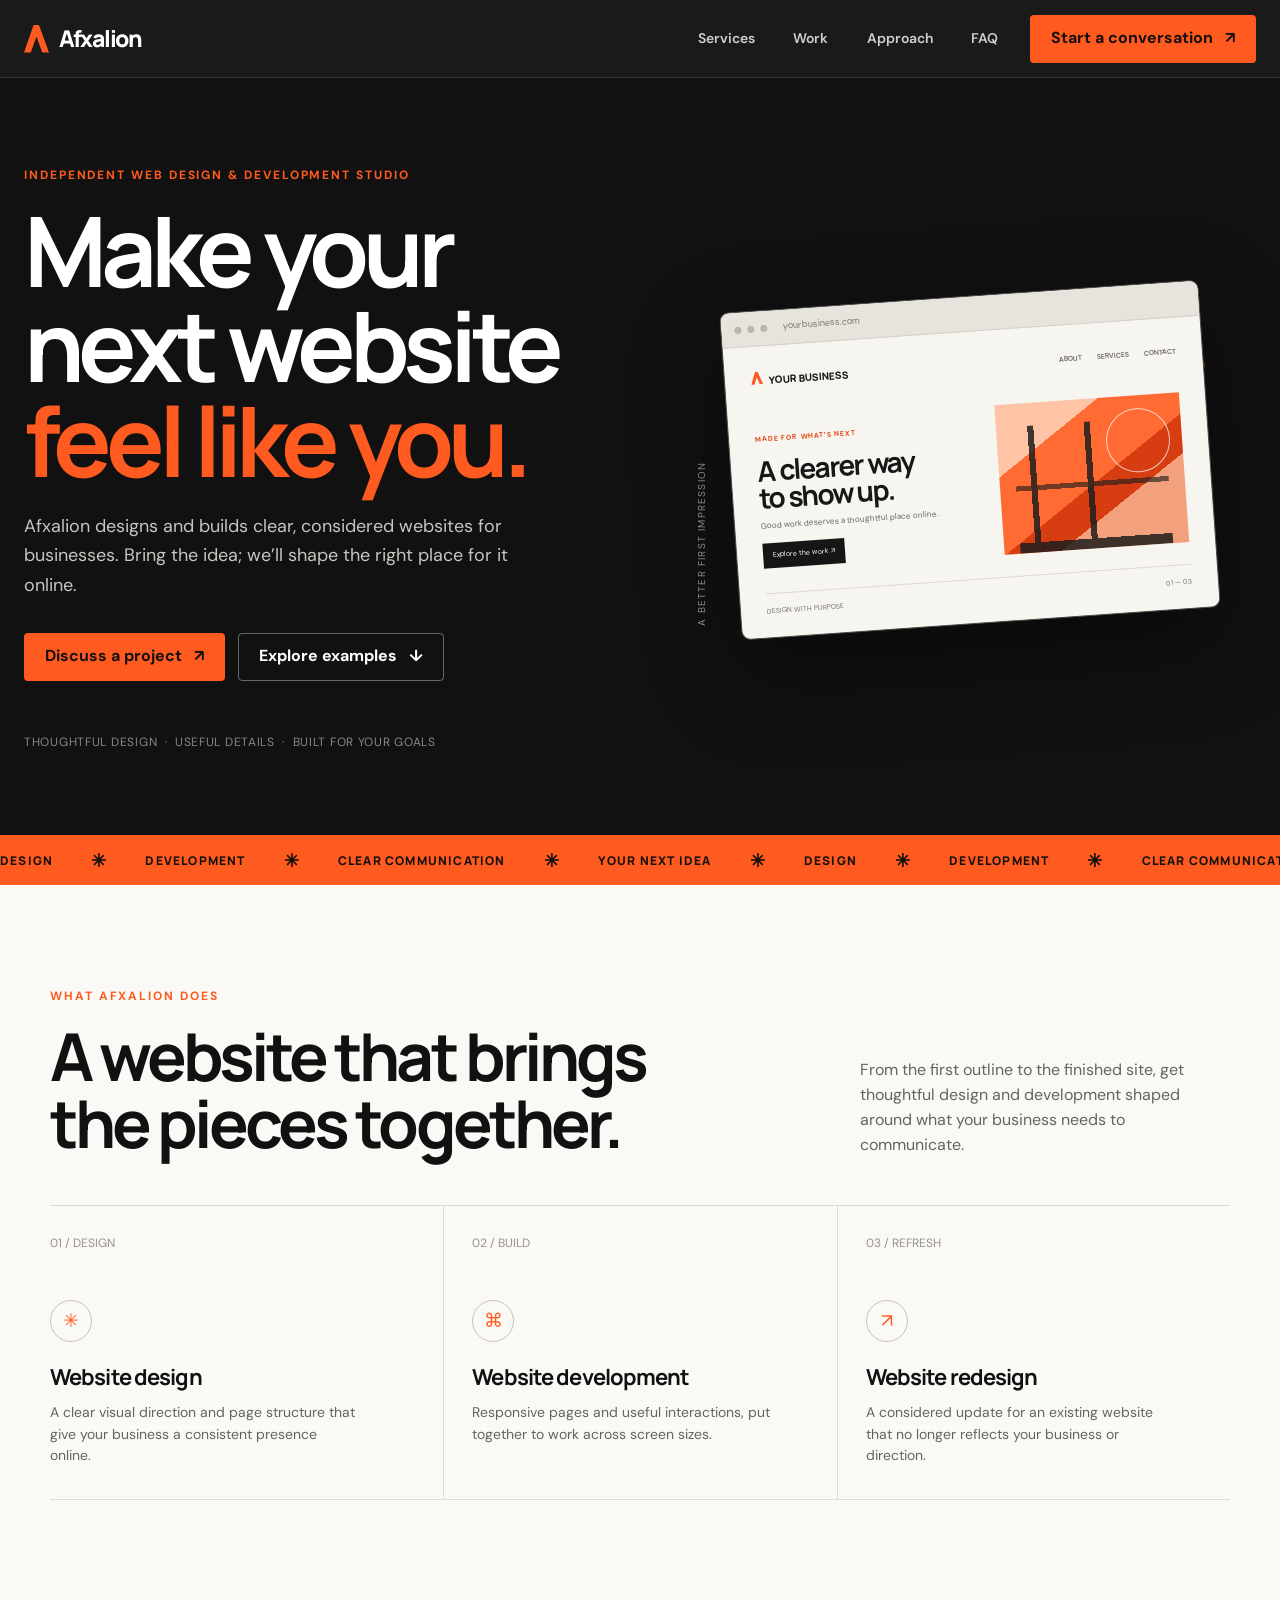
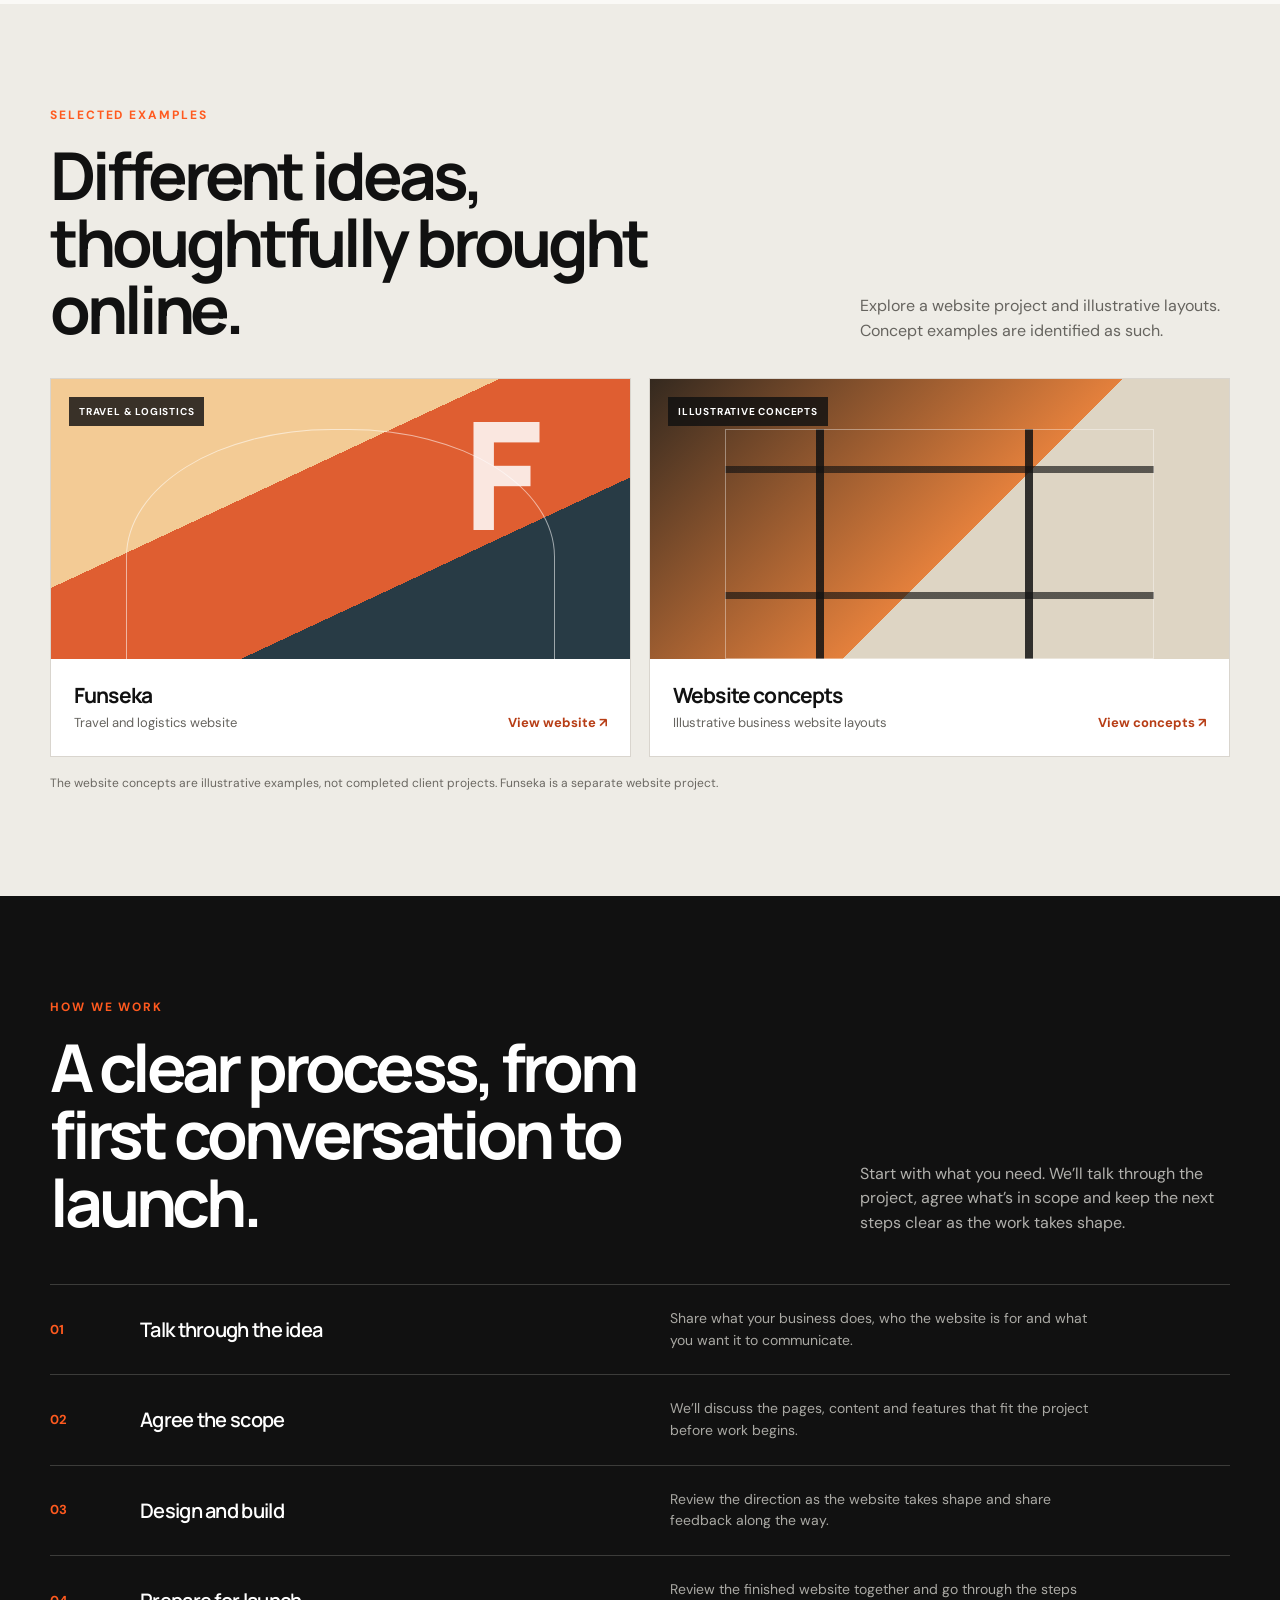
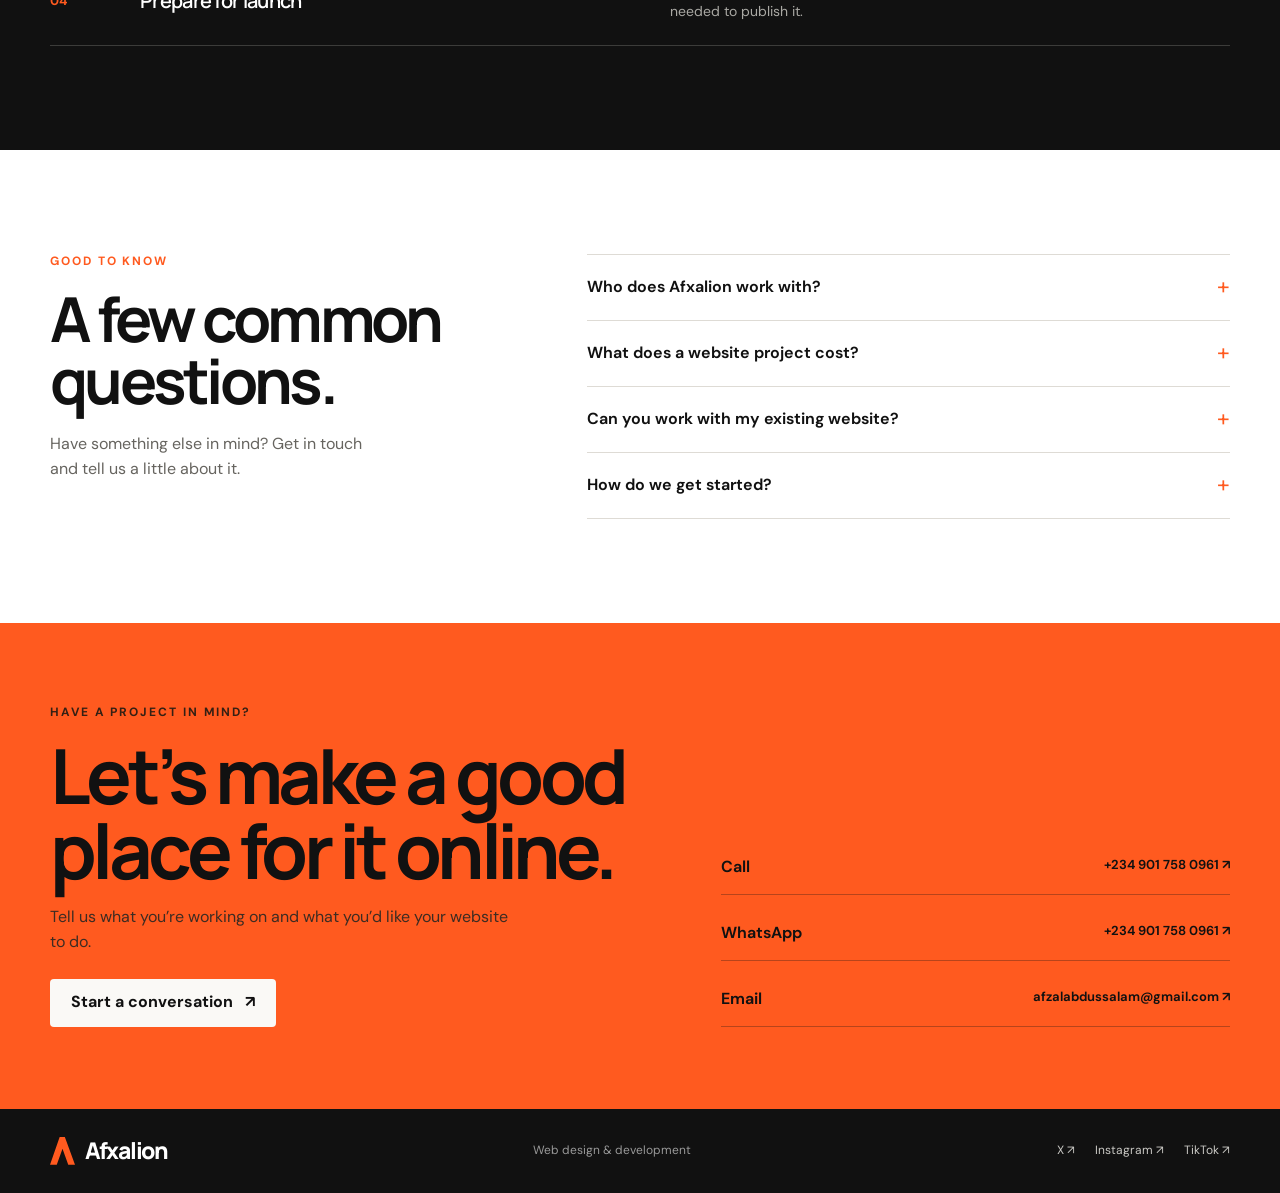
<file: index.html>
<!doctype html>
<html lang="en">
<head>
  <meta charset="utf-8">
  <meta name="viewport" content="width=device-width, initial-scale=1">
  <meta name="theme-color" content="#111111">
  <meta name="description" content="Afxalion designs and builds thoughtful websites for businesses. Explore website design and development, selected projects and ways to get in touch.">
  <title>Afxalion | Web design &amp; development</title>
  <link rel="preconnect" href="https://fonts.googleapis.com">
  <link rel="preconnect" href="https://fonts.gstatic.com" crossorigin>
  <link href="https://fonts.googleapis.com/css2?family=DM+Sans:wght@400;500;600;700&family=Manrope:wght@400;500;600;700;800&display=swap" rel="stylesheet">
  <style>
    :root{--ink:#111;--paper:#faf9f6;--white:#fff;--orange:#ff5a1f;--muted:#66645f;--line:#dedbd5;--display:Manrope,Arial,sans-serif;--body:"DM Sans",Arial,sans-serif}
    *{box-sizing:border-box}
    html{scroll-behavior:smooth;scroll-padding-top:82px}
    body{margin:0;background:var(--paper);color:var(--ink);font:16px/1.55 var(--body);-webkit-font-smoothing:antialiased}
    a{color:inherit}
    a:focus-visible,button:focus-visible,input:focus-visible,textarea:focus-visible{outline:3px solid var(--orange);outline-offset:4px}
    .wrap{width:min(1180px,calc(100% - 48px));margin-inline:auto}
    .header{height:78px;position:sticky;top:0;z-index:20;display:flex;align-items:center;background:rgba(17,17,17,.96);color:#fff;border-bottom:1px solid rgba(255,255,255,.1);backdrop-filter:blur(12px)}
    .header-inner{width:min(1320px,calc(100% - 48px));margin:auto;display:flex;align-items:center;gap:32px}
    .brand{display:inline-flex;align-items:center;gap:10px;color:inherit;text-decoration:none;font:800 23px/1 var(--display);letter-spacing:-1.3px}
    .brand-mark{width:25px;height:28px;background:var(--orange);clip-path:polygon(39% 0,59% 0,100% 100%,73% 100%,50% 43%,27% 100%,0 100%)}
    .nav{margin-left:auto;display:flex;align-items:center;gap:clamp(18px,3vw,40px)}
    .nav a{color:#d0cfcb;text-decoration:none;font-size:14px;font-weight:600;transition:color .2s}
    .nav a:hover{color:#fff}
    .button{min-height:48px;padding:0 20px;border:1px solid transparent;border-radius:4px;display:inline-flex;align-items:center;justify-content:center;gap:12px;text-decoration:none;font-weight:700;transition:background .2s,transform .2s}
    .button:hover{transform:translateY(-2px)}
    .button-orange{background:var(--orange);color:#16110e}
    .button-orange:hover{background:#ff7441}
    .button-light{background:var(--paper);color:var(--ink)}
    .button-outline{border-color:rgba(255,255,255,.36);color:#fff}
    .button-outline:hover{background:rgba(255,255,255,.1)}
    .menu-toggle{display:none;margin-left:auto;padding:9px 11px;border:1px solid rgba(255,255,255,.3);border-radius:4px;background:transparent;color:#fff;font-size:20px}
    .hero{position:relative;overflow:hidden;background:#111;color:#fff}
    .hero-inner{width:min(1320px,calc(100% - 48px));min-height:630px;margin:auto;padding:90px 0 84px;display:grid;grid-template-columns:1.04fr .96fr;align-items:center;gap:42px}
    .hero-copy{position:relative;z-index:2}
    .eyebrow{margin:0 0 18px;color:var(--orange);font:700 12px/1.3 var(--body);letter-spacing:.16em;text-transform:uppercase}
    h1,h2,h3,p{margin-top:0}
    h1,h2{font-family:var(--display);letter-spacing:-.06em}
    h1{max-width:680px;margin:0 0 24px;font-size:clamp(54px,7.6vw,100px);line-height:.98;font-weight:700}
    h1 em,.accent{color:var(--orange);font-style:normal}
    .hero-lede{max-width:520px;margin:0 0 32px;color:#c7c5c0;font-size:18px;line-height:1.65}
    .hero-actions{display:flex;align-items:center;gap:13px;flex-wrap:wrap}
    .hero-note{margin:52px 0 0;color:#888780;font-size:12px;letter-spacing:.06em;text-transform:uppercase}
    .hero-art{position:relative;min-height:405px;display:grid;place-items:center}
    .art-orbit{position:absolute;width:min(37vw,410px);aspect-ratio:1;border:1px solid rgba(255,255,255,.13);border-radius:50%;transform:rotate(-22deg) scaleY(.7)}
    .art-orbit:before,.art-orbit:after{content:"";position:absolute;inset:11%;border:1px solid rgba(255,255,255,.1);border-radius:50%}
    .art-orbit:after{inset:23%}
    .art-spark{position:absolute;right:8%;top:14%;color:var(--orange);font:100px/1 var(--display)}
    .browser{position:relative;z-index:1;width:min(100%,480px);overflow:hidden;border:1px solid #4b4a47;border-radius:9px;background:#f7f5f0;color:#171717;box-shadow:0 32px 90px rgba(0,0,0,.44);transform:rotate(-4deg)}
    .browser-bar{height:35px;padding:0 13px;display:flex;align-items:center;gap:6px;background:#e7e4de;border-bottom:1px solid #d4d0c8}
    .browser-bar i{width:7px;height:7px;border-radius:50%;background:#bbb7af}
    .browser-bar span{margin-left:10px;color:#79766f;font-size:9px}
    .browser-page{padding:25px 26px 20px;min-height:275px}
    .mock-nav{display:flex;justify-content:space-between;align-items:center;font:800 10px var(--display)}
    .mock-nav b{width:12px;height:13px;margin-right:4px;display:inline-block;background:var(--orange);clip-path:polygon(39% 0,59% 0,100% 100%,73% 100%,50% 43%,27% 100%,0 100%)}
    .mock-links{color:#6d6963;font:600 7px var(--body);word-spacing:13px}
    .mock-hero{margin-top:34px;display:grid;grid-template-columns:1.1fr .9fr;gap:15px;align-items:center}
    .mock-hero small{color:#e34e19;font-size:7px;font-weight:800;letter-spacing:.12em}
    .mock-hero h2{margin:8px 0;font-size:28px;line-height:.98}
    .mock-hero p{margin:0;color:#666;font-size:8px;line-height:1.5}
    .mock-hero .mock-button{margin-top:12px;padding:7px 10px;display:inline-block;background:#161616;color:#fff;font-size:7px}
    .mock-photo{height:150px;position:relative;overflow:hidden;background:linear-gradient(145deg,#ffc4a5 0 26%,#ff6b32 26% 54%,#d63e12 54% 68%,#f2a17c 68%)}
    .mock-photo:before{content:"";position:absolute;inset:23px 16px 0;background:linear-gradient(90deg,transparent 10%,#201f1e 10% 14%,transparent 14% 47%,#201f1e 47% 51%,transparent 51%),linear-gradient(0deg,#201f1e 0 8%,transparent 8% 49%,rgba(32,31,30,.75) 49% 53%,transparent 53%);opacity:.86}
    .mock-photo:after{content:"";position:absolute;width:62px;height:62px;right:12px;top:13px;border:1px solid rgba(255,255,255,.7);border-radius:50%}
    .mock-bottom{margin-top:22px;padding-top:12px;border-top:1px solid #ddd8d0;display:flex;justify-content:space-between;color:#79766f;font-size:7px}
    .hero-caption{position:absolute;left:3%;bottom:7%;color:#9d9b95;font-size:10px;letter-spacing:.12em;text-transform:uppercase;transform:rotate(-90deg);transform-origin:left}
    .ticker{overflow:hidden;background:var(--orange);color:#17110e}
    .ticker-inner{width:max-content;padding:13px 0;display:flex;gap:38px;align-items:center;font:800 12px var(--display);letter-spacing:.1em;text-transform:uppercase}
    .ticker-inner span{display:flex;gap:38px;align-items:center}
    .ticker i{font-style:normal;font-size:18px}
    .section{padding:104px 0}
    .section-head{margin-bottom:48px;display:flex;align-items:end;justify-content:space-between;gap:36px}
    .section-head h2{max-width:680px;margin:0;font-size:clamp(38px,5.4vw,66px);line-height:1.02}
    .section-head>p{max-width:370px;margin:0;color:var(--muted);font-size:16px}
    .services{background:var(--paper)}
    .service-grid{display:grid;grid-template-columns:repeat(3,1fr);border-top:1px solid var(--line);border-bottom:1px solid var(--line)}
    .service-card{min-height:266px;padding:28px 28px 32px 0}
    .service-card+.service-card{padding-left:28px;border-left:1px solid var(--line)}
    .service-number{margin-bottom:47px;display:block;color:#96928b;font-size:12px}
    .service-icon{width:42px;height:42px;margin-bottom:20px;display:grid;place-items:center;border:1px solid #c9c4bb;border-radius:50%;color:var(--orange);font-size:19px}
    .service-card h3{margin:0 0 10px;font:700 22px var(--display);letter-spacing:-.04em}
    .service-card p{max-width:310px;margin:0;color:var(--muted);font-size:14px}
    .work{background:#eeece6}
    .work-head{margin-bottom:34px}
    .work-grid{display:grid;grid-template-columns:1fr 1fr;gap:18px}
    .work-card{overflow:hidden;background:var(--white);border:1px solid #d9d5ce}
    .work-visual{min-height:280px;position:relative;overflow:hidden;background:#171717}
    .work-visual.travel{background:linear-gradient(155deg,#f3cb95 0 38%,#df5e31 38% 67%,#283b45 67%)}
    .work-visual.travel:before{content:"";position:absolute;left:13%;right:13%;top:18%;bottom:-13%;border:1px solid rgba(255,255,255,.55);border-radius:48% 48% 0 0}
    .work-visual.travel:after{content:"F";position:absolute;right:15%;top:7%;color:#fff;font:800 150px/1 var(--display);opacity:.85}
    .work-visual.build{background:linear-gradient(135deg,#34291f,#e4803c 55%,#ded5c4 55% 100%)}
    .work-visual.build:before{content:"";position:absolute;inset:18% 13% 0;background:repeating-linear-gradient(90deg,transparent 0 21%,rgba(18,18,18,.85) 21% 23%,transparent 23% 49%),repeating-linear-gradient(0deg,transparent 0 26%,rgba(18,18,18,.65) 26% 29%,transparent 29% 55%);border:1px solid rgba(255,255,255,.38)}
    .visual-label{position:absolute;left:18px;top:18px;padding:7px 10px;background:rgba(17,17,17,.82);color:#fff;font-size:10px;font-weight:700;letter-spacing:.08em;text-transform:uppercase}
    .work-info{padding:22px 23px 23px;display:flex;justify-content:space-between;align-items:end;gap:16px}
    .work-info h3{margin:0 0 4px;font:700 21px var(--display);letter-spacing:-.04em}
    .work-info p{margin:0;color:var(--muted);font-size:13px}
    .work-link{flex:none;color:#b73d15;font-size:13px;font-weight:700;text-decoration:none}
    .work-link:hover{text-decoration:underline;text-underline-offset:4px}
    .work-note{margin:17px 0 0;color:#6b6862;font-size:12px}
    .approach{background:var(--ink);color:#fff}
    .approach .section-head>p{color:#b1b0ac}
    .steps{border-top:1px solid #3c3c3a}
    .step{padding:23px 0;display:grid;grid-template-columns:70px 1fr 1.1fr;align-items:center;gap:20px;border-bottom:1px solid #3c3c3a}
    .step-num{color:var(--orange);font-size:13px;font-weight:700}
    .step h3{margin:0;font:600 20px var(--display);letter-spacing:-.035em}
    .step p{max-width:440px;margin:0;color:#aaa9a4;font-size:14px}
    .faq{background:#fff}
    .faq-layout{display:grid;grid-template-columns:.82fr 1.18fr;gap:90px}
    .faq-intro h2{margin:0;font-size:clamp(40px,5vw,62px);line-height:1}
    .faq-intro>p:last-child{max-width:320px;margin-top:20px;color:var(--muted)}
    .faq-list{border-top:1px solid var(--line)}
    details{border-bottom:1px solid var(--line)}
    summary{padding:20px 0;display:flex;justify-content:space-between;gap:20px;cursor:pointer;list-style:none;font-weight:650}
    summary::-webkit-details-marker{display:none}
    summary:after{content:"+";color:var(--orange);font:400 23px/1 var(--body)}
    details[open] summary:after{content:"−"}
    details p{max-width:600px;margin:0;padding:0 36px 20px 0;color:var(--muted);font-size:14px}
    .contact{padding:82px 0;background:var(--orange);color:var(--ink)}
    .contact-layout{display:grid;grid-template-columns:1.1fr .9fr;align-items:end;gap:48px}
    .contact .eyebrow{color:#342014}
    .contact h2{max-width:680px;margin:0 0 18px;font-size:clamp(44px,6vw,76px);line-height:.98}
    .contact-copy>p:last-of-type{max-width:470px;margin-bottom:24px;color:#3d2c23}
    .contact-links{display:grid;gap:12px}
    .contact-links a{padding:14px 0;display:flex;justify-content:space-between;gap:20px;border-bottom:1px solid rgba(17,17,17,.3);font-weight:650;text-decoration:none}
    .contact-links a span:last-child{font-size:13px}
    .contact-links a:hover{color:#fff}
    .footer{padding:28px 0;background:#111;color:#fff}
    .footer-inner{display:flex;justify-content:space-between;align-items:center;gap:24px}
    .footer p{margin:0;color:#999;font-size:12px}
    .socials{display:flex;gap:20px}
    .socials a{color:#cac9c5;font-size:12px;text-decoration:none}
    .socials a:hover{color:var(--orange)}
    .menu-panel{display:none}
    @media(max-width:850px){
      .nav,.header-cta{display:none}
      .menu-toggle{display:block}
      .hero-inner{min-height:unset;padding:74px 0 56px;grid-template-columns:1fr;gap:22px}
      .hero-art{min-height:350px}
      .art-orbit{width:min(74vw,400px)}
      .browser{width:min(92%,480px)}
      .hero-caption{left:0;bottom:11%}
      .section{padding:76px 0}
      .section-head{align-items:start;flex-direction:column;gap:18px}
      .section-head>p{max-width:540px}
      .faq-layout{grid-template-columns:1fr;gap:34px}
      .contact-layout{grid-template-columns:1fr;gap:28px}
    }
    @media(max-width:600px){
      .wrap,.header-inner,.hero-inner{width:calc(100% - 36px)}
      .header{height:68px}
      .brand{font-size:21px}
      h1{font-size:clamp(52px,15vw,76px)}
      .hero-lede{font-size:16px}
      .hero-inner{padding-top:60px}
      .hero-art{min-height:300px}
      .browser-page{padding:19px 17px;min-height:220px}
      .mock-hero{margin-top:27px}
      .mock-hero h2{font-size:22px}
      .mock-photo{height:125px}
      .hero-note{margin-top:34px}
      .section{padding:64px 0}
      .section-head{margin-bottom:30px}
      .section-head h2{font-size:42px}
      .service-grid{grid-template-columns:1fr}
      .service-card{min-height:unset;padding:22px 0!important;border-left:0!important}
      .service-card+.service-card{border-top:1px solid var(--line);border-left:0}
      .service-number{margin-bottom:20px}
      .service-icon{margin-bottom:13px}
      .work-grid{grid-template-columns:1fr}
      .work-visual{min-height:235px}
      .work-info{padding:18px}
      .work-info h3{font-size:18px}
      .work-info p{font-size:12px}
      .step{grid-template-columns:34px 1fr;gap:8px 14px}
      .step p{grid-column:2}
      .approach .section-head h2{font-size:42px}
      .contact{padding:62px 0}
      .contact h2{font-size:48px}
      .footer-inner{align-items:flex-start;flex-direction:column}
      .menu-panel[data-open="true"]{position:absolute;top:68px;left:0;right:0;padding:13px 18px 21px;display:grid;gap:3px;background:#111;border-top:1px solid #333}
      .menu-panel a{padding:12px 2px;color:#eee;text-decoration:none;font-size:15px}
      .menu-panel .button{margin-top:7px;justify-self:start;color:#111}
    }
    @media(prefers-reduced-motion:reduce){html{scroll-behavior:auto}*,*:before,*:after{animation-duration:.01ms!important;animation-iteration-count:1!important;transition-duration:.01ms!important}}
  </style>
</head>
<body>
  <header class="header">
    <div class="header-inner">
      <a class="brand" href="#home" aria-label="Afxalion home"><span class="brand-mark" aria-hidden="true"></span><span>Afxalion</span></a>
      <nav class="nav" aria-label="Main navigation">
        <a href="#services">Services</a><a href="#work">Work</a><a href="#approach">Approach</a><a href="#faq">FAQ</a>
      </nav>
      <a class="button button-orange header-cta" href="https://wa.me/2349017580961?text=Hi%20Afxalion%2C%20I%E2%80%99d%20like%20to%20ask%20about%20a%20website%20project.">Start a conversation <span aria-hidden="true">↗</span></a>
      <button class="menu-toggle" type="button" aria-label="Open navigation menu" aria-expanded="false" aria-controls="mobile-nav">☰</button>
      <nav class="menu-panel" id="mobile-nav" data-open="false" hidden aria-label="Mobile navigation">
        <a href="#services">Services</a><a href="#work">Work</a><a href="#approach">Approach</a><a href="#faq">FAQ</a>
        <a class="button button-orange" href="https://wa.me/2349017580961?text=Hi%20Afxalion%2C%20I%E2%80%99d%20like%20to%20ask%20about%20a%20website%20project.">Start a conversation <span aria-hidden="true">↗</span></a>
      </nav>
    </div>
  </header>
  <main id="home">
    <section class="hero" aria-labelledby="hero-title">
      <div class="hero-inner">
        <div class="hero-copy">
          <p class="eyebrow">Independent web design &amp; development studio</p>
          <h1 id="hero-title">Make your next website <em>feel like you.</em></h1>
          <p class="hero-lede">Afxalion designs and builds clear, considered websites for businesses. Bring the idea; we’ll shape the right place for it online.</p>
          <div class="hero-actions">
            <a class="button button-orange" href="https://wa.me/2349017580961?text=Hi%20Afxalion%2C%20I%E2%80%99d%20like%20to%20discuss%20a%20website%20project.">Discuss a project <span aria-hidden="true">↗</span></a>
            <a class="button button-outline" href="#work">Explore examples <span aria-hidden="true">↓</span></a>
          </div>
          <p class="hero-note">Thoughtful design&nbsp; · &nbsp;Useful details&nbsp; · &nbsp;Built for your goals</p>
        </div>
        <div class="hero-art" aria-label="Abstract preview of a website design">
          <div class="art-orbit" aria-hidden="true"></div><span class="art-spark" aria-hidden="true">✳</span>
          <div class="browser">
            <div class="browser-bar" aria-hidden="true"><i></i><i></i><i></i><span>yourbusiness.com</span></div>
            <div class="browser-page">
              <div class="mock-nav"><span><b></b> YOUR BUSINESS</span><span class="mock-links">ABOUT SERVICES CONTACT</span></div>
              <div class="mock-hero"><div><small>MADE FOR WHAT’S NEXT</small><h2>A clearer way<br>to show up.</h2><p>Good work deserves a thoughtful place online.</p><span class="mock-button">Explore the work ↗</span></div><div class="mock-photo" aria-hidden="true"></div></div>
              <div class="mock-bottom"><span>DESIGN WITH PURPOSE</span><span>01 — 03</span></div>
            </div>
          </div>
          <span class="hero-caption" aria-hidden="true">A better first impression</span>
        </div>
      </div>
    </section>
    <div class="ticker" aria-label="Website design, development and launch">
      <div class="ticker-inner"><span>Design <i>✳</i> Development <i>✳</i> Clear communication <i>✳</i> Your next idea <i>✳</i> Design <i>✳</i> Development <i>✳</i> Clear communication <i>✳</i> Your next idea <i>✳</i></span></div>
    </div>
    <section class="section services" id="services" aria-labelledby="services-title">
      <div class="wrap">
        <div class="section-head">
          <div><p class="eyebrow">What Afxalion does</p><h2 id="services-title">A website that brings the pieces together.</h2></div>
          <p>From the first outline to the finished site, get thoughtful design and development shaped around what your business needs to communicate.</p>
        </div>
        <div class="service-grid">
          <article class="service-card"><span class="service-number">01 / DESIGN</span><span class="service-icon" aria-hidden="true">✳</span><h3>Website design</h3><p>A clear visual direction and page structure that give your business a consistent presence online.</p></article>
          <article class="service-card"><span class="service-number">02 / BUILD</span><span class="service-icon" aria-hidden="true">⌘</span><h3>Website development</h3><p>Responsive pages and useful interactions, put together to work across screen sizes.</p></article>
          <article class="service-card"><span class="service-number">03 / REFRESH</span><span class="service-icon" aria-hidden="true">↗</span><h3>Website redesign</h3><p>A considered update for an existing website that no longer reflects your business or direction.</p></article>
        </div>
      </div>
    </section>
    <section class="section work" id="work" aria-labelledby="work-title">
      <div class="wrap">
        <div class="section-head work-head">
          <div><p class="eyebrow">Selected examples</p><h2 id="work-title">Different ideas, thoughtfully brought online.</h2></div>
          <p>Explore a website project and illustrative layouts. Concept examples are identified as such.</p>
        </div>
        <div class="work-grid">
          <article class="work-card">
            <a href="funseka-example/index.html" aria-label="Open the Funseka travel and logistics website"><div class="work-visual travel"><span class="visual-label">Travel &amp; logistics</span></div></a>
            <div class="work-info"><div><h3>Funseka</h3><p>Travel and logistics website</p></div><a class="work-link" href="funseka-example/index.html">View website ↗</a></div>
          </article>
          <article class="work-card">
            <a href="project-examples.html" aria-label="Open illustrative construction website concepts"><div class="work-visual build"><span class="visual-label">Illustrative concepts</span></div></a>
            <div class="work-info"><div><h3>Website concepts</h3><p>Illustrative business website layouts</p></div><a class="work-link" href="project-examples.html">View concepts ↗</a></div>
          </article>
        </div>
        <p class="work-note">The website concepts are illustrative examples, not completed client projects. Funseka is a separate website project.</p>
      </div>
    </section>
    <section class="section approach" id="approach" aria-labelledby="approach-title">
      <div class="wrap">
        <div class="section-head">
          <div><p class="eyebrow">How we work</p><h2 id="approach-title">A clear process, from first conversation to launch.</h2></div>
          <p>Start with what you need. We’ll talk through the project, agree what’s in scope and keep the next steps clear as the work takes shape.</p>
        </div>
        <div class="steps">
          <article class="step"><span class="step-num">01</span><h3>Talk through the idea</h3><p>Share what your business does, who the website is for and what you want it to communicate.</p></article>
          <article class="step"><span class="step-num">02</span><h3>Agree the scope</h3><p>We’ll discuss the pages, content and features that fit the project before work begins.</p></article>
          <article class="step"><span class="step-num">03</span><h3>Design and build</h3><p>Review the direction as the website takes shape and share feedback along the way.</p></article>
          <article class="step"><span class="step-num">04</span><h3>Prepare for launch</h3><p>Review the finished website together and go through the steps needed to publish it.</p></article>
        </div>
      </div>
    </section>
    <section class="section faq" id="faq" aria-labelledby="faq-title">
      <div class="wrap faq-layout">
        <div class="faq-intro"><p class="eyebrow">Good to know</p><h2 id="faq-title">A few common questions.</h2><p>Have something else in mind? Get in touch and tell us a little about it.</p></div>
        <div class="faq-list">
          <details><summary>Who does Afxalion work with?</summary><p>Afxalion works with businesses looking for a website or a thoughtful update to an existing one.</p></details>
          <details><summary>What does a website project cost?</summary><p>It depends on the pages, content and features involved. Share what you have in mind and Afxalion can discuss the scope and quote with you.</p></details>
          <details><summary>Can you work with my existing website?</summary><p>Get in touch with a link and a short note about what you’d like to change. Afxalion can discuss the project and possible next steps with you.</p></details>
          <details><summary>How do we get started?</summary><p>Send a message with a little context about your business and what you’d like your website to do. Afxalion will follow up to discuss the project.</p></details>
        </div>
      </div>
    </section>
    <section class="contact" id="contact" aria-labelledby="contact-title">
      <div class="wrap contact-layout">
        <div class="contact-copy"><p class="eyebrow">Have a project in mind?</p><h2 id="contact-title">Let’s make a good place for it online.</h2><p>Tell us what you’re working on and what you’d like your website to do.</p><a class="button button-light" href="https://wa.me/2349017580961?text=Hi%20Afxalion%2C%20I%20have%20a%20website%20project%20in%20mind.">Start a conversation <span aria-hidden="true">↗</span></a></div>
        <div class="contact-links" aria-label="Contact Afxalion">
          <a href="tel:+2349017580961"><span>Call</span><span>+234 901 758 0961 ↗</span></a>
          <a href="https://wa.me/2349017580961"><span>WhatsApp</span><span>+234 901 758 0961 ↗</span></a>
          <a href="mailto:afzalabdussalam@gmail.com"><span>Email</span><span>afzalabdussalam@gmail.com ↗</span></a>
        </div>
      </div>
    </section>
  </main>
  <footer class="footer">
    <div class="wrap footer-inner">
      <a class="brand" href="#home" aria-label="Afxalion home"><span class="brand-mark" aria-hidden="true"></span><span>Afxalion</span></a>
      <p>Web design &amp; development</p>
      <nav class="socials" aria-label="Afxalion social profiles">
        <a href="https://x.com/website_ng1?s=11" target="_blank" rel="noopener noreferrer">X ↗</a>
        <a href="https://www.instagram.com/website_ng1?srtk=MTYzeDkwMHBjbTMyag%3D%3D&amp;utm_source=qr" target="_blank" rel="noopener noreferrer">Instagram ↗</a>
        <a href="https://www.tiktok.com/@official.webpage_ng?_r=1&amp;_t=ZS-9BPSUHz7Vlh" target="_blank" rel="noopener noreferrer">TikTok ↗</a>
      </nav>
    </div>
  </footer>
  <script>
    const toggle=document.querySelector('.menu-toggle');
    const menu=document.querySelector('#mobile-nav');
    toggle.addEventListener('click',()=>{
      const open=toggle.getAttribute('aria-expanded')==='true';
      toggle.setAttribute('aria-expanded',String(!open));
      toggle.setAttribute('aria-label',open?'Open navigation menu':'Close navigation menu');
      menu.dataset.open=String(!open);
      menu.hidden=open;
    });
    menu.addEventListener('click',event=>{
      if(event.target.closest('a')){
        menu.hidden=true;
        menu.dataset.open='false';
        toggle.setAttribute('aria-expanded','false');
        toggle.setAttribute('aria-label','Open navigation menu');
      }
    });
  </script>
</body>
</html>
</file>
